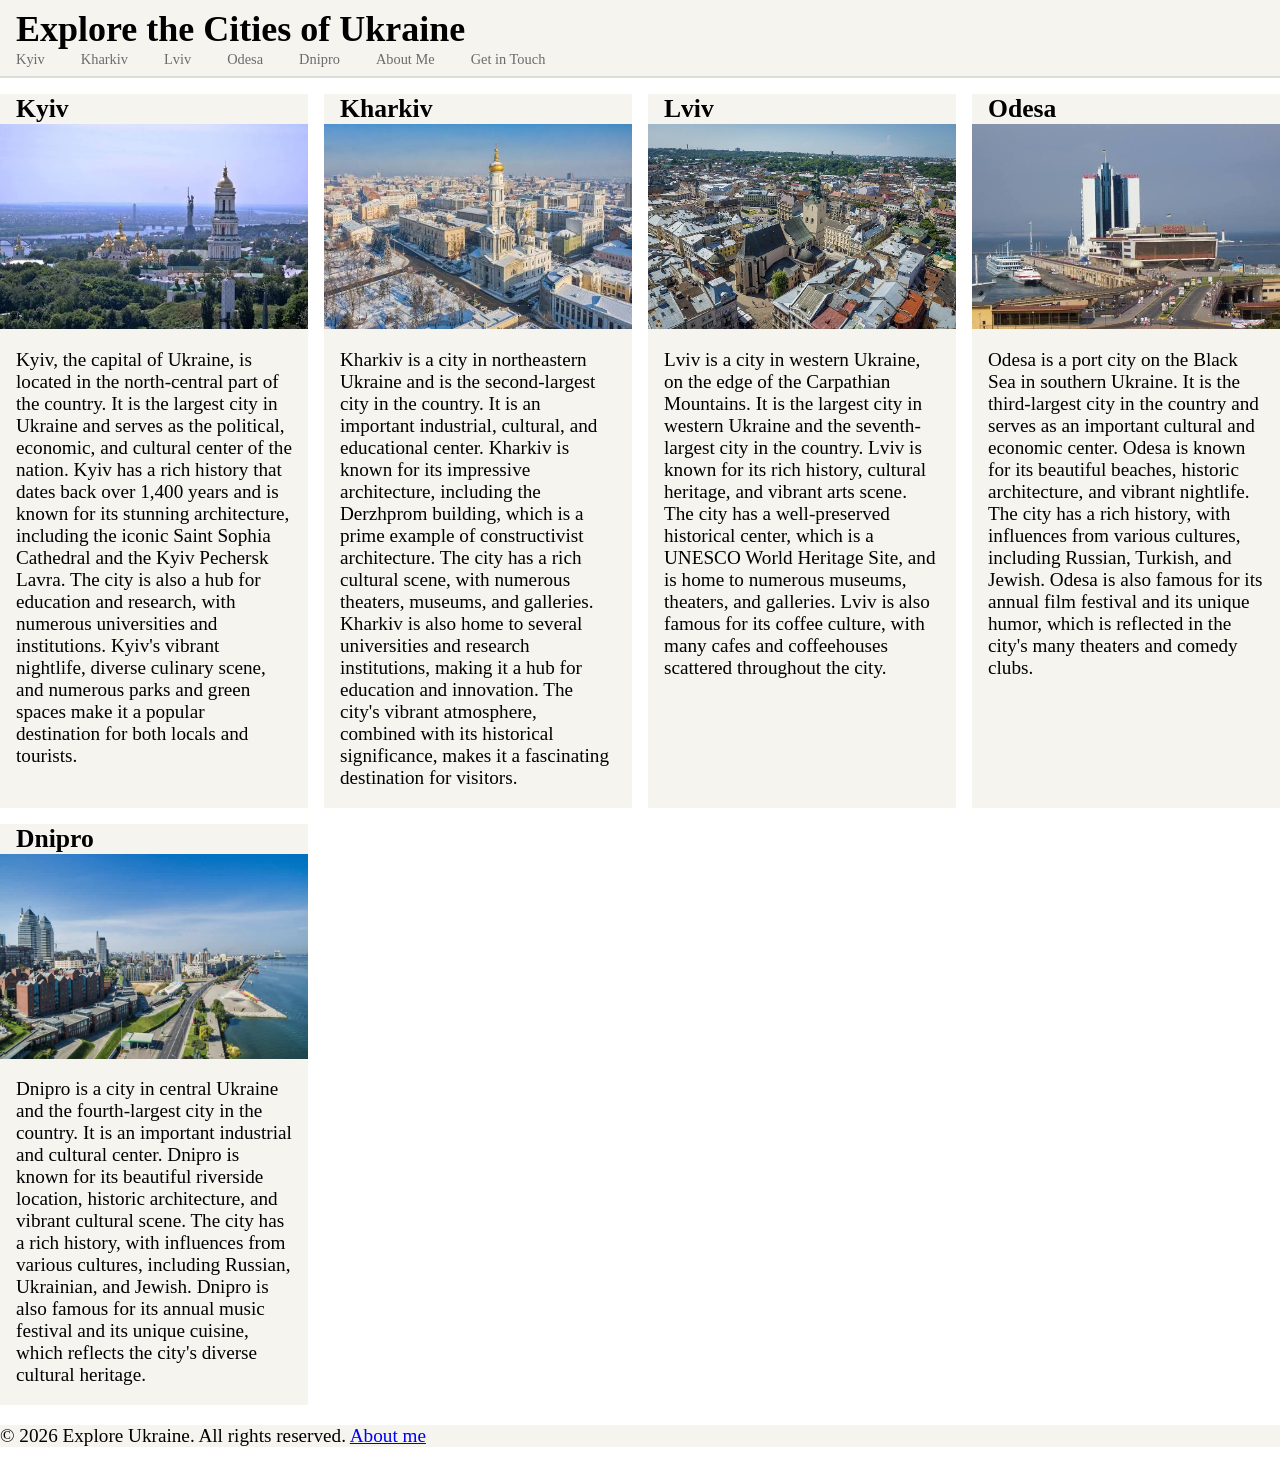
<file: index.html>
<!doctype html>
<html lang="en">
  <head>
    <meta charset="utf-8" />
    <meta name="viewport" content="width=device-width, initial-scale=1" />
    <title>Ukraine Cities</title>
    <link rel="stylesheet" href="styles.css"> 
  </head>
  <body>
    <header>
      <div class="site-header">
      <h1>Explore the Cities of Ukraine</h1>
      <nav class="navbar" aria-label="Cities">
        <ul>
          <li><a href="#kyiv">Kyiv</a></li>
          <li><a href="#kharkiv">Kharkiv</a></li>
          <li><a href="#lviv">Lviv</a></li>
          <li><a href="#odesa">Odesa</a></li>
          <li><a href="#dnipro">Dnipro</a></li>
          <li><a href="about.html">About Me</a></li>
          <li><a href="contact.html">Get in Touch</a></li>
        </ul>
      </nav>
      </div>
    </header>
    <main>
    <div class="articles">
      <article class="city" id="kyiv">
        <h2>Kyiv</h2>
        <img src="images/kyiv.jpg" alt="Kyiv Cityscape" width="600" height="400" />
        <p>
          Kyiv, the capital of Ukraine, is located in the north-central part of the country. It is
          the largest city in Ukraine and serves as the political, economic, and cultural center of
          the nation. Kyiv has a rich history that dates back over 1,400 years and is known for its
          stunning architecture, including the iconic Saint Sophia Cathedral and the Kyiv Pechersk
          Lavra. The city is also a hub for education and research, with numerous universities and
          institutions. Kyiv's vibrant nightlife, diverse culinary scene, and numerous parks and
          green spaces make it a popular destination for both locals and tourists.
        </p>
      </article>
      <article class="city" id="kharkiv">
        <h2>Kharkiv</h2>
        <img src="images/kharkiv.jpg" alt="Kharkiv Freedom Square" width="600" height="400" />
        <p>
          Kharkiv is a city in northeastern Ukraine and is the second-largest city in the country.
          It is an important industrial, cultural, and educational center. Kharkiv is known for its
          impressive architecture, including the Derzhprom building, which is a prime example of
          constructivist architecture. The city has a rich cultural scene, with numerous theaters,
          museums, and galleries. Kharkiv is also home to several universities and research
          institutions, making it a hub for education and innovation. The city's vibrant atmosphere,
          combined with its historical significance, makes it a fascinating destination for visitors.
        </p>
      </article>
      <article class="city" id="lviv">
        <h2>Lviv</h2>
        <img src="images/lviv.jpg" alt="Lviv City Hall" width="600" height="400" loading="lazy" />
        <p>
          Lviv is a city in western Ukraine, on the edge of the Carpathian Mountains. It is the
          largest city in western Ukraine and the seventh-largest city in the country. Lviv is known
          for its rich history, cultural heritage, and vibrant arts scene. The city has a
          well-preserved historical center, which is a UNESCO World Heritage Site, and is home to
          numerous museums, theaters, and galleries. Lviv is also famous for its coffee culture,
          with many cafes and coffeehouses scattered throughout the city.
        </p>
      </article>
      <article class="city" id="odesa">
        <h2>Odesa</h2>
        <img src="images/odesa.jpg" alt="Odesa Beach" width="600" height="400" loading="lazy" />
        <p>
          Odesa is a port city on the Black Sea in southern Ukraine. It is the third-largest city in
          the country and serves as an important cultural and economic center. Odesa is known for
          its beautiful beaches, historic architecture, and vibrant nightlife. The city has a rich
          history, with influences from various cultures, including Russian, Turkish, and Jewish.
          Odesa is also famous for its annual film festival and its unique humor, which is reflected
          in the city's many theaters and comedy clubs.
        </p>
      </article>
      <article class="city" id="Dnipro">
        <h2>Dnipro</h2>
        <img src="images/dnipro.jpg" alt="Dnipro Reservoir" width="600" height="400" loading="lazy" />
        <p>Dnipro is a city in central Ukraine and the fourth-largest city in the country. It is an important industrial and cultural center. Dnipro is known for its beautiful riverside location, historic architecture, and vibrant cultural scene. The city has a rich history, with influences from various cultures, including Russian, Ukrainian, and Jewish. Dnipro is also famous for its annual music festival and its unique cuisine, which reflects the city's diverse cultural heritage.</p>
      </article>
    </div>
  </main>
  <footer>
    <p>&copy; 2026 Explore Ukraine. All rights reserved. <a href="about.html">About me</a></p>
  </footer>
</html>
</file>
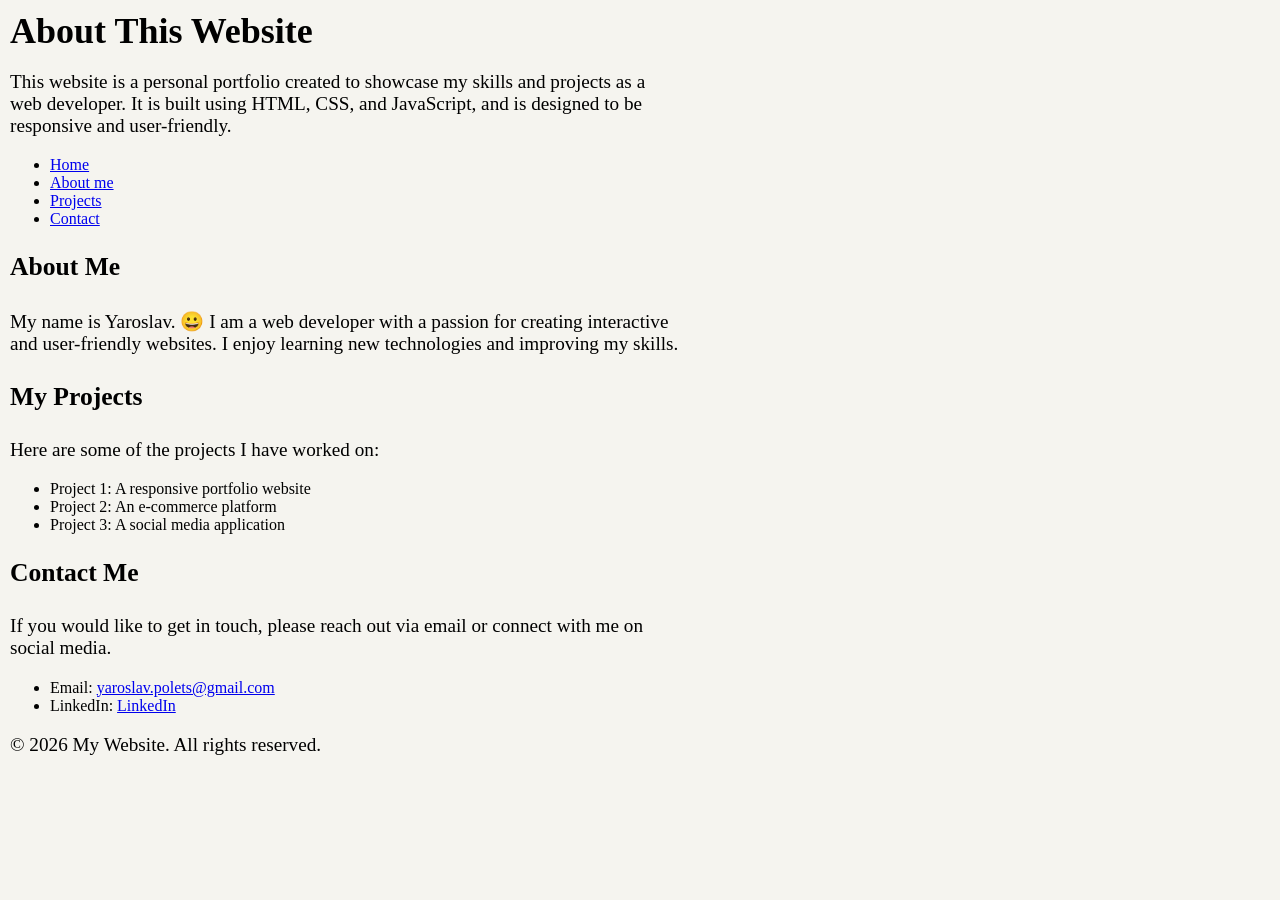
<file: about.html>
<!doctype html>
<html lang="en">
  <head>
    <meta charset="UTF-8" />
    <meta name="viewport" content="width=device-width, initial-scale=1.0" />
    <title>About Me | My Website</title>
    <style>
      :root {
        color-scheme: light;
        --paper: #f5f4ef;
      }
      body {
        margin: 10px;
        background-color: var(--paper);
      }
      h1 {
        font-size: clamp(1.5rem, 3vw, 2.25rem);
        margin: 0;
      }
      h2 {
        font-size: clamp(1.25rem, 2vw, 1.75rem);
        padding-block: 0.5rem;
        margin: 0;
      }
      p {
        font-size: clamp(1rem, 1.5vw, 1.25rem);
        max-width: 70ch;
      }
    </style>
  </head>
  <body>
    <header>
      <h1>About This Website</h1>
      <p>
        This website is a personal portfolio created to showcase my skills and projects as a web
        developer. It is built using HTML, CSS, and JavaScript, and is designed to be responsive and
        user-friendly.
      </p>
      <nav aria-label="Main">
        <ul>
          <li><a href="index.html">Home</a></li>
          <li><a href="#about">About me</a></li>
          <li><a href="#projects">Projects</a></li>
          <li><a href="#contact">Contact</a></li>
        </ul>
      </nav>
    </header>
    <main>
      <section id="about">
        <h2>About Me</h2>
        <p>
          My name is Yaroslav. &#x1F600; I am a web developer with a passion for creating
          interactive and user-friendly websites. I enjoy learning new technologies and improving my
          skills.
        </p>
      </section>
      <section id="projects">
        <h2>My Projects</h2>
        <p>Here are some of the projects I have worked on:</p>
        <ul>
          <li>Project 1: A responsive portfolio website</li>
          <li>Project 2: An e-commerce platform</li>
          <li>Project 3: A social media application</li>
        </ul>
      </section>
      <section id="contact">
        <h2>Contact Me</h2>
        <p>
          If you would like to get in touch, please reach out via email or connect with me on social
          media.
        </p>
        <ul>
          <li>Email: <a href="mailto:yaroslav.polets@gmail.com">yaroslav.polets@gmail.com</a></li>
          <li>LinkedIn: <a href="https://www.linkedin.com/in/yaroslavpolets">LinkedIn</a></li>
        </ul>
      </section>
    </main>
    <footer><p>&copy; 2026 My Website. All rights reserved.</p></footer>
  </body>
</html>
</file>
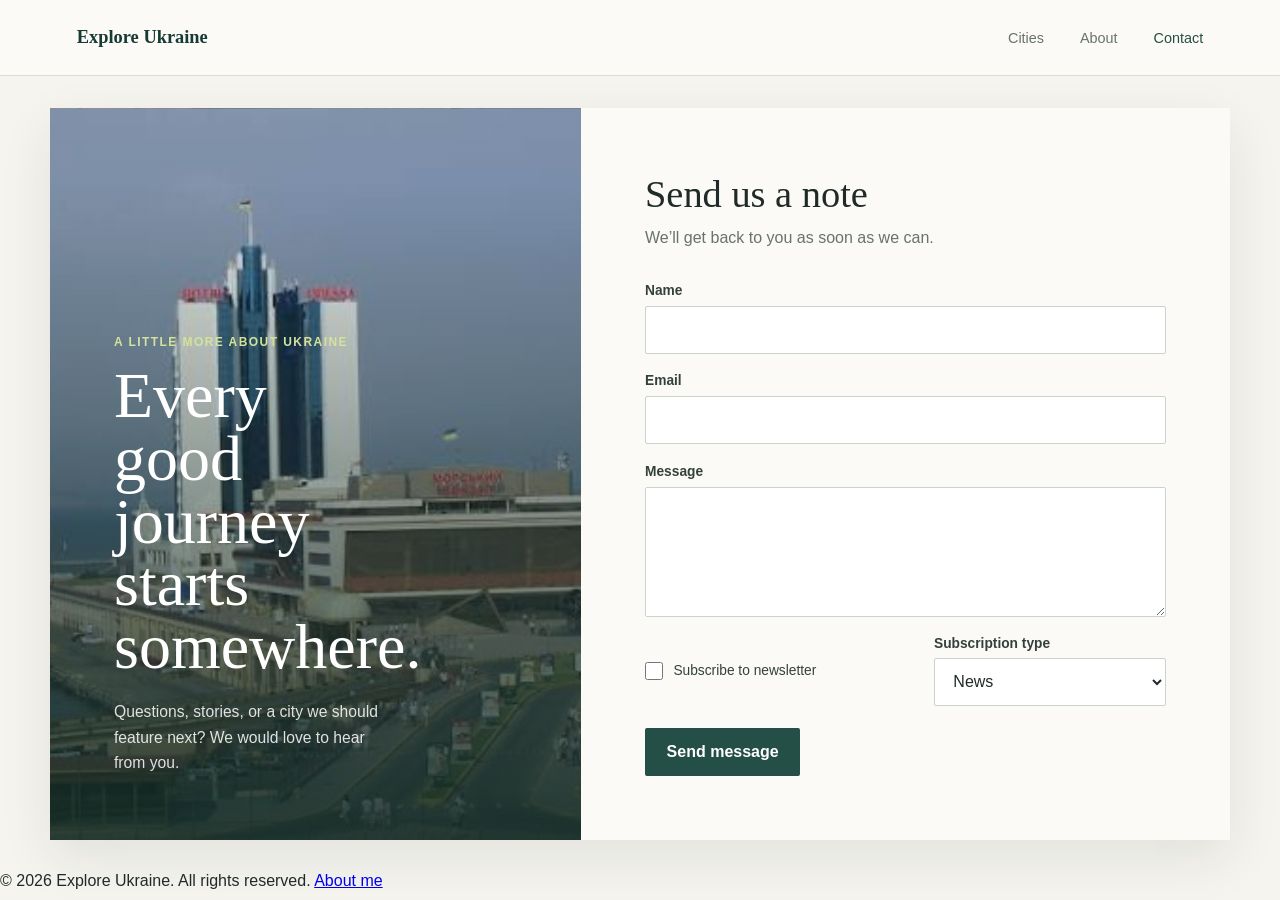
<file: contact.html>
<!doctype html>
<html lang="en">
  <head>
    <meta charset="utf-8" />
    <meta name="viewport" content="width=device-width, initial-scale=1" />
    <title>Get in Touch | Explore Ukraine</title>
    <style>
      :root {
        color-scheme: light;
        --ink: #202b29;
        --muted: #68736f;
        --paper: #f5f4ef;
        --line: #d9ded7;
        --green: #244f46;
        --green-dark: #173a34;
        --lime: #d5e29c;
      }

      * {
        box-sizing: border-box;
      }

      body {
        min-height: 100vh;
        margin: 0;
        background: var(--paper);
        color: var(--ink);
        font-family: 'Trebuchet MS', 'Segoe UI', sans-serif;
      }

      .site-header {
        min-height: 76px;
        padding: 0 clamp(1.25rem, 6vw, 5.5rem);
        display: flex;
        align-items: center;
        justify-content: space-between;
        gap: 1.5rem;
        border-bottom: 1px solid var(--line);
        background: #fbfaf6;
      }

      .brand {
        color: var(--green-dark);
        font-family: Georgia, 'Times New Roman', serif;
        font-size: 1.15rem;
        font-weight: 700;
        text-decoration: none;
      }

      nav ul {
        display: flex;
        gap: clamp(1rem, 3vw, 2.25rem);
        margin: 0;
        padding: 0;
        list-style: none;
      }

      nav a {
        color: var(--muted);
        font-size: 0.9rem;
        text-decoration: none;
      }

      nav a:hover,
      nav a[aria-current='page'] {
        color: var(--green);
      }

      main {
        width: min(1180px, calc(100% - 3rem));
        min-height: min(690px, calc(100vh - 130px));
        margin: 2rem auto;
        display: grid;
        grid-template-columns: minmax(280px, 0.9fr) minmax(380px, 1.1fr);
        background: #fbfaf6;
        box-shadow: 0 18px 50px rgb(32 43 41 / 9%);
      }

      .intro {
        min-height: 100%;
        padding: clamp(2rem, 5vw, 4.5rem);
        display: flex;
        flex-direction: column;
        justify-content: flex-end;
        color: white;
        background:
          linear-gradient(180deg, rgb(20 46 41 / 5%) 10%, rgb(20 46 41 / 88%) 100%),
          url('images/odesa.jpg') center / cover;
      }

      .eyebrow {
        margin: 0 0 1rem;
        color: var(--lime);
        font-size: 0.75rem;
        font-weight: 700;
        letter-spacing: 0.12em;
        text-transform: uppercase;
      }

      .intro h1 {
        max-width: 9ch;
        margin: 0;
        font-family: Georgia, 'Times New Roman', serif;
        font-size: clamp(2.7rem, 5vw, 4.5rem);
        font-weight: 400;
        line-height: 0.98;
      }

      .intro p:last-child {
        max-width: 31ch;
        margin: 1.25rem 0 0;
        color: rgb(255 255 255 / 85%);
        font-size: 0.98rem;
        line-height: 1.65;
      }

      .form-panel {
        padding: clamp(2rem, 5vw, 4.5rem);
        align-self: center;
      }

      .form-panel h2 {
        margin: 0;
        font-family: Georgia, 'Times New Roman', serif;
        font-size: clamp(1.8rem, 3vw, 2.45rem);
        font-weight: 400;
      }

      .form-panel > p {
        margin: 0.65rem 0 2rem;
        color: var(--muted);
        line-height: 1.55;
      }

      form {
        display: grid;
        gap: 1.2rem;
      }

      .field {
        display: grid;
        gap: 0.5rem;
      }

      label {
        color: #33413d;
        font-size: 0.86rem;
        font-weight: 700;
      }

      input:not([type='checkbox']),
      textarea,
      select {
        width: 100%;
        min-height: 48px;
        padding: 0.8rem 0.9rem;
        border: 1px solid #cbd3cc;
        border-radius: 2px;
        background: #fff;
        color: var(--ink);
        font: inherit;
        transition:
          border-color 160ms ease,
          box-shadow 160ms ease;
      }

      textarea {
        min-height: 130px;
        resize: vertical;
      }

      input:focus,
      textarea:focus,
      select:focus {
        border-color: var(--green);
        outline: none;
        box-shadow: 0 0 0 3px rgb(36 79 70 / 14%);
      }

      .preferences {
        display: grid;
        grid-template-columns: 1fr minmax(145px, 0.85fr);
        align-items: center;
        gap: 1rem;
      }

      .check-label {
        display: flex;
        align-items: center;
        gap: 0.65rem;
        font-weight: 400;
        line-height: 1.4;
      }

      input[type='checkbox'] {
        width: 18px;
        height: 18px;
        margin: 0;
        accent-color: var(--green);
      }

      .select-field {
        display: grid;
        gap: 0.45rem;
      }

      button {
        width: fit-content;
        min-width: 140px;
        min-height: 48px;
        margin-top: 0.2rem;
        padding: 0.8rem 1.35rem;
        border: 0;
        border-radius: 2px;
        background: var(--green);
        color: #fff;
        font: inherit;
        font-weight: 700;
        cursor: pointer;
        transition:
          background-color 160ms ease,
          transform 160ms ease;
      }

      button:hover {
        background: var(--green-dark);
        transform: translateY(-1px);
      }
      button:focus-visible {
        outline: 3px solid var(--lime);
        outline-offset: 3px;
      }

      @media (max-width: 760px) {
        .site-header {
          min-height: 68px;
        }
        main {
          width: min(560px, calc(100% - 1.5rem));
          margin: 0.75rem auto 1.5rem;
          grid-template-columns: 1fr;
        }
        .intro {
          min-height: 270px;
        }
        .intro h1 {
          font-size: clamp(2.5rem, 11vw, 3.5rem);
        }
        .form-panel {
          padding: 2rem clamp(1.25rem, 6vw, 2.5rem);
        }
      }

      @media (max-width: 430px) {
        .site-header {
          padding-inline: 1rem;
        }
        nav ul {
          gap: 0.85rem;
        }
        nav a {
          font-size: 0.8rem;
        }
        .preferences {
          grid-template-columns: 1fr;
        }
      }
    </style>
  </head>
  <body>
    <header class="site-header">
      <a class="brand" href="index.html">Explore Ukraine</a>
      <nav aria-label="Main navigation">
        <ul>
          <li><a href="index.html">Cities</a></li>
          <li><a href="about.html">About</a></li>
          <li><a href="contact.html" aria-current="page">Contact</a></li>
        </ul>
      </nav>
    </header>
    <main>
      <section class="intro" aria-labelledby="page-title">
        <p class="eyebrow">A little more about Ukraine</p>
        <h1 id="page-title">Every good journey starts somewhere.</h1>
        <p>Questions, stories, or a city we should feature next? We would love to hear from you.</p>
      </section>
      <section class="form-panel" aria-labelledby="form-title">
        <h2 id="form-title">Send us a note</h2>
        <p>We’ll get back to you as soon as we can.</p>
        <form action="#" method="post">
          <div class="field">
            <label for="name">Name</label>
            <input id="name" name="name" type="text" required autocomplete="name" />
          </div>
          <div class="field">
            <label for="email">Email</label>
            <input id="email" name="email" type="email" required autocomplete="email" />
          </div>
          <div class="field">
            <label for="message">Message</label>
            <textarea id="message" name="message" rows="5" required></textarea>
          </div>
          <div class="preferences">
            <label class="check-label" for="subscribe">
              <input id="subscribe" name="subscribe" type="checkbox" />
              Subscribe to newsletter
            </label>
            <div class="select-field">
              <label for="subscription">Subscription type</label>
              <select name="subscription" id="subscription">
                <option value="news">News</option>
                <option value="updates">Updates</option>
                <option value="all">All</option>
              </select>
            </div>
          </div>
          <button type="submit">Send message</button>
        </form>
      </section>
    </main>
    <footer>
      <p>&copy; 2026 Explore Ukraine. All rights reserved. <a href="about.html">About me</a></p>
    </footer>
  </body>
</html>
</file>
<file: styles.css>
:root {
  color-scheme: light;
  --paper: #f5f4ef;
  --line: #d9ded7;
  --muted: #6b6b6b;
  --hover: black;
}
h1 {
  font-size: clamp(1.5rem, 3vw, 2.25rem);
  margin: 0;
}
h2 {
  font-size: clamp(1.25rem, 2vw, 1.75rem);
  padding-block: 0.5rem;
  margin: 0;
}
p {
  font-size: clamp(1rem, 1.5vw, 1.25rem);
}
nav ul {
  display: flex;
  flex-wrap: wrap;
  gap: clamp(1rem, 3vw, 2.25rem);
  margin: 0;
  padding: 0;
  list-style: none;
}
nav a {
  color: var(--muted);
  font-size: 0.9rem;
  text-decoration: none;
  transition: color 0.2s ease;
}
nav a:hover,
nav a:focus-visible,
nav a:outline {
  color: var(--hover);
}
.city {
  background-color: var(--paper);
}
.city img {
  width: 100%;
  height: auto;
  aspect-ratio: 3/2;
  display: block;
}
.city h2,
.city p {
  padding: 0 1rem;
  max-width: 70ch;
}

.articles {
  display: grid;
  grid-template-columns: repeat(auto-fit, minmax(min(300px, 100%), 1fr));
  gap: 1rem;
}

header {
  padding: 0.5rem 1rem;
  background: var(--paper);
  border-bottom: 2px solid var(--line);
  margin-bottom: 1rem;
}

footer {
  background: var(--paper);
}

body {
  margin: 0;
}

@media (min-width: 700px) {
  html {
    /*scroll header*/
    scroll-padding-top: 6rem;
  }
  header {
    top: 0;
    position: sticky;
    z-index: 10;
  }
}
</file>
